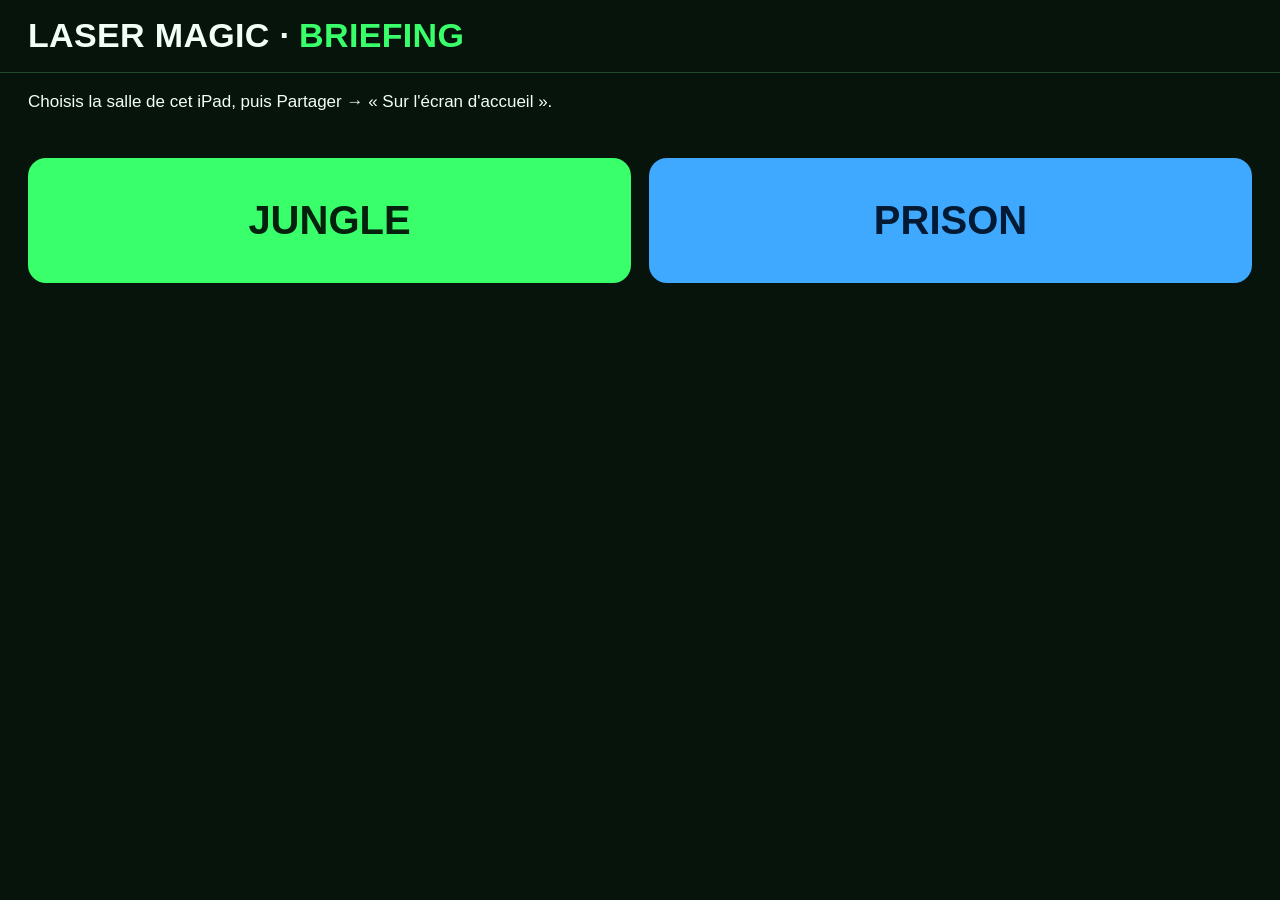
<file: index.html>
<!DOCTYPE html>
<html lang="fr"><head><meta charset="utf-8"><meta name="viewport" content="width=device-width,initial-scale=1">
<title>Briefing Laser Magic</title><link rel="stylesheet" href="style.css">
<style>.pick{display:grid;grid-template-columns:1fr 1fr;gap:18px;padding:28px}.pick a{display:block;padding:40px;border-radius:18px;text-align:center;font:700 40px Oswald,Impact,sans-serif;text-decoration:none;color:#04210d;background:#39ff6a}.pick a+a{background:#3fa9ff;color:#021a33}</style></head>
<body><header class="top"><h1>LASER MAGIC · <span>BRIEFING</span></h1></header>
<p style="padding:0 28px">Choisis la salle de cet iPad, puis Partager → « Sur l'écran d'accueil ».</p>
<div class="pick"><a href="jungle.html">JUNGLE</a><a href="prison.html">PRISON</a></div></body></html>
</file>
<file: style.css>
/*
VOICE: arcade control panel, loud and instant to read from a metre away
IDEA: the briefing room's start console: one big lit button per language
PICTURE: each audience row carries its character, full-bleed on the left
COLOUR and TYPE: room colour (jungle green / prison blue) on near-black; Oswald titles, system body
LAYOUT: top bar, then one tall row per audience; buttons share the row width
*/
:root{--bg:#06140b;--panel:#0d2416;--line:#1f4a2c;--ink:#f2fff5;--muted:#9cc7a6;--accent:#39ff6a;--accent-ink:#04210d}
body.prison{--bg:#050a17;--panel:#0b1530;--line:#1d3466;--ink:#eef4ff;--muted:#9fb3dc;--accent:#3fa9ff;--accent-ink:#021a33}
*{box-sizing:border-box;min-width:0;-webkit-tap-highlight-color:transparent}
html,body{height:100%}
body{margin:0;background:var(--bg);color:var(--ink);font:17px/1.4 -apple-system,"Helvetica Neue",Arial,sans-serif;
  -webkit-user-select:none;user-select:none;overflow-x:hidden;
  padding:env(safe-area-inset-top) env(safe-area-inset-right) env(safe-area-inset-bottom) env(safe-area-inset-left)}
h1,h2,.lang b{font-family:Oswald,"Arial Narrow",Impact,sans-serif;font-weight:700;letter-spacing:.01em}
.top{display:flex;align-items:center;justify-content:space-between;gap:16px;padding:18px 28px;border-bottom:1px solid var(--line)}
.top h1{margin:0;font-size:34px;line-height:1.05}
.top h1 span{color:var(--accent)}
.status{display:flex;align-items:center;gap:12px;font-size:15px;color:var(--muted)}
.status button{font:inherit;font-weight:600;color:var(--ink);background:var(--panel);border:1px solid var(--line);border-radius:10px;padding:10px 14px;min-height:44px}
.bar{width:140px;height:8px;border-radius:4px;background:var(--line);overflow:hidden}
.bar i{display:block;height:100%;width:0;background:var(--accent);transition:width .3s}
main{padding:20px 28px 28px;display:grid;gap:18px}
.row{display:grid;grid-template-columns:minmax(0,34%) minmax(0,1fr);background:var(--panel);border:1px solid var(--line);border-radius:18px;overflow:hidden;min-height:200px}
.pic{background:#000 center/cover no-repeat;position:relative}
.pic.dark{background:radial-gradient(circle at 50% 60%,#2a2a2a 0,#000 70%);display:grid;place-items:center}
.pic.dark::after{content:"DARK MODE";font:700 34px Oswald,Impact,sans-serif;color:#fff;letter-spacing:.06em;text-shadow:0 0 18px #fff8}
.body{padding:18px 20px;display:flex;flex-direction:column;gap:14px;justify-content:center}
.body h2{margin:0;font-size:30px;line-height:1.05}
.body p{margin:0;color:var(--muted);font-size:16px}
.langs{display:grid;grid-template-columns:repeat(3,minmax(0,1fr));gap:12px}
.lang{display:flex;flex-direction:column;align-items:center;justify-content:center;gap:10px;min-height:118px;border-radius:14px;
  border:2px solid var(--accent);background:var(--accent);color:var(--accent-ink);font:inherit;cursor:pointer;padding:12px}
.lang b{font-size:26px;line-height:1}
.lang svg{width:62px;height:40px;border-radius:4px;box-shadow:0 0 0 2px #0003}
.lang:active{transform:scale(.97)}
.lang.off{background:transparent;color:var(--muted);border-color:var(--line);border-style:dashed}
.lang.off svg{opacity:.35}
.lang small{font-size:13px;font-weight:600}
.lang.missing{background:transparent;color:var(--ink)}
#player{position:fixed;inset:0;background:#000;display:none;z-index:9}
#player.on{display:block}
#player video{width:100%;height:100%;object-fit:contain;background:#000}
#close{position:absolute;top:calc(14px + env(safe-area-inset-top));right:18px;z-index:2;font:600 17px -apple-system,sans-serif;color:#fff;background:#000a;border:1px solid #fff5;border-radius:12px;padding:12px 18px;min-height:48px}
@media (max-width:820px){.row{grid-template-columns:1fr}.pic{min-height:170px}.top h1{font-size:26px}.bar{width:90px}}
@media (prefers-reduced-motion:reduce){.bar i{transition:none}.lang:active{transform:none}}
body.prison .row{min-height:0}body.prison .lang{min-height:96px}body.prison .body{padding:14px 20px;gap:10px}body.prison main{gap:14px;padding-top:16px}
</file>
